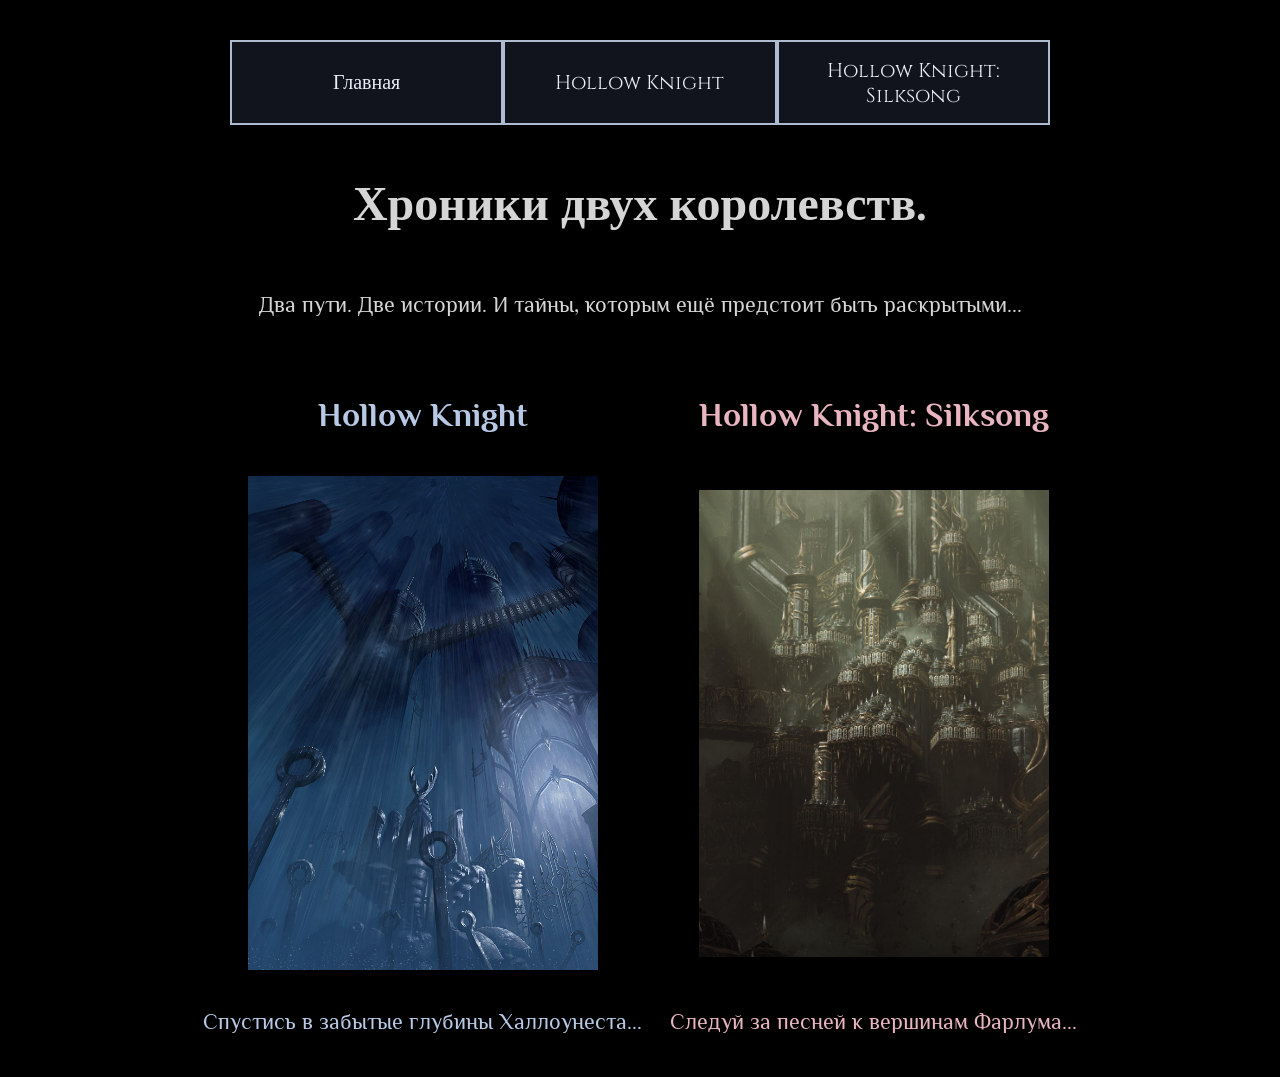
<file: index.html>
<!DOCTYPE html>
<html lang="ru">
<head>
    <link rel="stylesheet" href="nav.css">
    <link rel="stylesheet" href="home.css">
    <meta charset="UTF-8">
    <meta name="viewport" content="width=device-width, initial-scale=1.0">
    <title>Home</title>
</head>
<body>
        <nav>
        <a href="index.html">Главная</a>
        <a href="hk.html">Hollow Knight</a>
        <a href="silksong.html">Hollow Knight: Silksong</a>
    </nav>
    <section>
        <h1>Хроники двух королевств.</h1>
        <p>Два пути. Две истории. И тайны, которым ещё предстоит быть раскрытыми...</p>
    </section>
    <section>
        <div class="kingdoms">
            <a class="kingdom hallownest" href="hk.html">
                <h2>Hollow Knight</h2>
                <img class="kingdom-art" src="Images/CityOfTears.png" alt="Город слез">
                <p>Спустись в забытые глубины Халлоунеста...</p>
            </a>
            <a class="kingdom pharloom" href="silksong.html">
                <h2>Hollow Knight: Silksong</h2>
                <img class="kingdom-art" src="Images/Citadel.jpg" alt="Цитадель">
                <p>Следуй за песней к вершинам Фарлума...</p>
            </a>
        </div>
    </section>
</body>
</html>
</file>
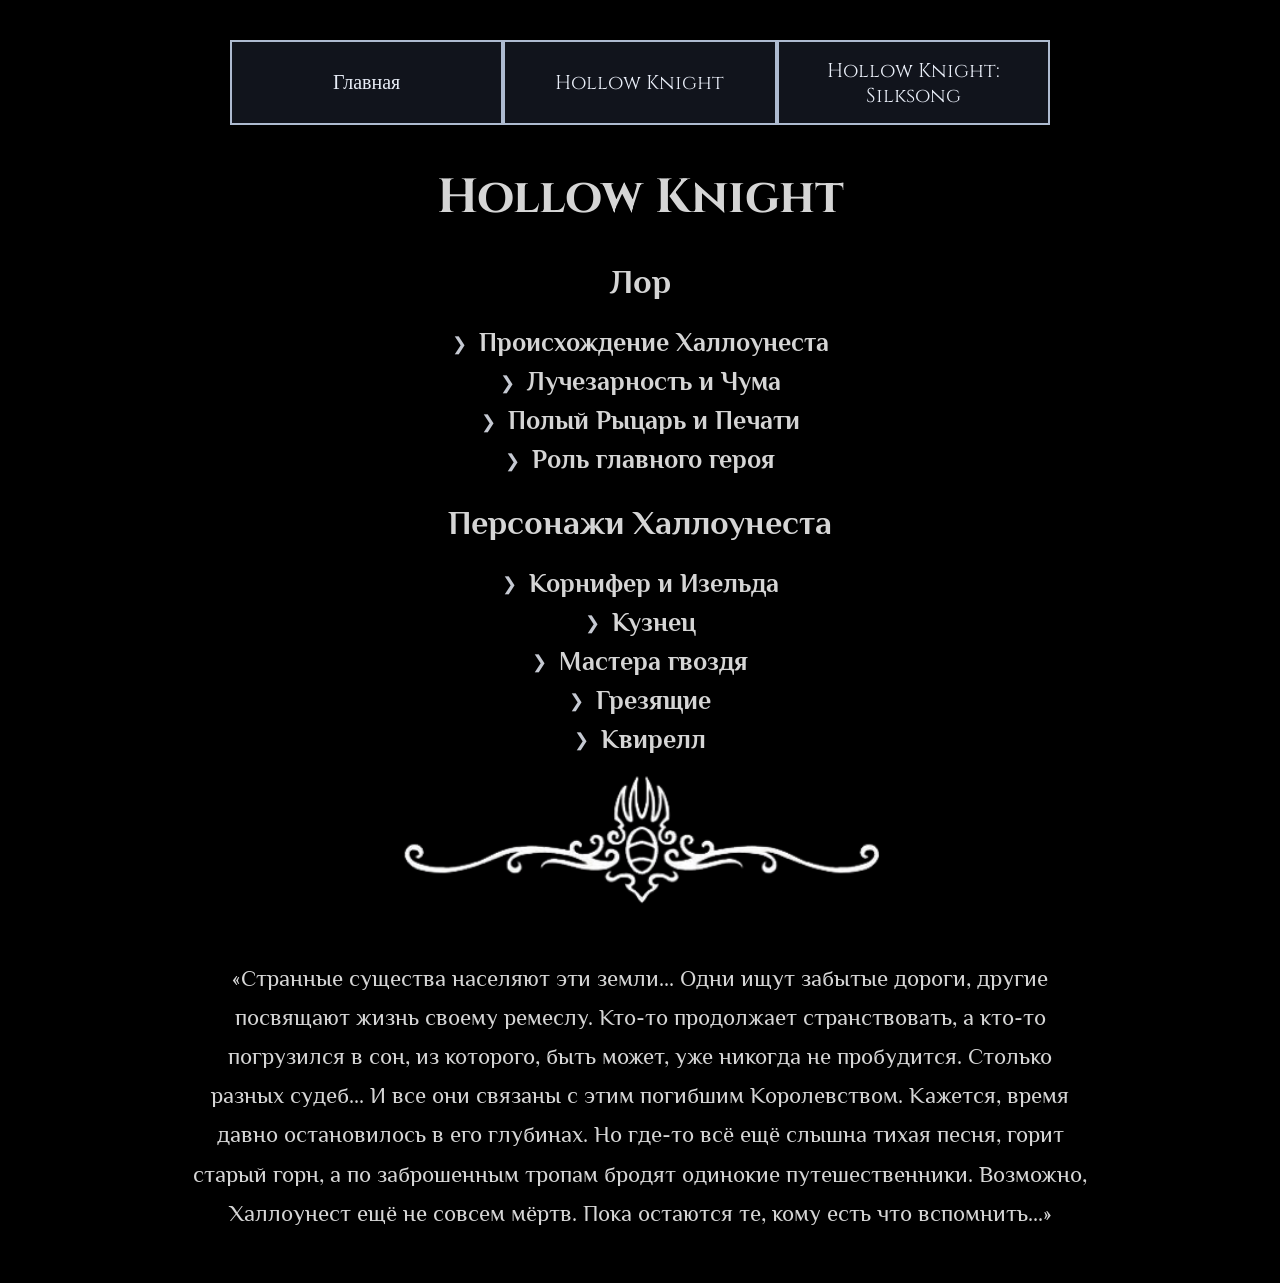
<file: hk.html>
<!DOCTYPE html>
<html lang="ru">
<head>
    <link rel="stylesheet" href="nav.css">
    <link rel="stylesheet" href="hk.css">
    <meta charset="UTF-8">
    <meta name="viewport" content="width=device-width, initial-scale=1.0">
    <title>Hollow Knight</title>
</head>
<body>
    <nav>
        <a href="index.html">Главная</a>
        <a href="hk.html">Hollow Knight</a>
        <a href="silksong.html">Hollow Knight: Silksong</a>
    </nav>
    

    <h1>Hollow Knight</h1>
    <h2>Лор</h2>


    <details>
    <summary><h3>Происхождение Халлоунеста</h3></summary>
    <img class="lore-ornamentHK" src="Images/Dialogue_Top.png"><!--КЛАСС ДЛЯ УДОБСТВА, SRC - ОТКУДА БРАТЬ КАРТИНКУ, ALT ЧТО ВЫВОДИТ ЕСЛИ КАРТИНКИ НЕТУ-->
    
        <div class="lore">
            <p>Давным-давно, когда здесь ещё не было ни городов, ни дорог, по этим землям странствовало древнее существо. Вирм... Говорят, он был столь огромен, что мог прорывать целые горы, а его взору открывались события, которым ещё только предстояло случиться. Однажды он достиг земель, ныне известных как Предел Королевства, и оставил там свою прежнюю оболочку. Из неё появился Бледный Король — существо куда меньшее, но сохранившее могущество древнего Вирма. Его старое тело до сих пор покоится среди скал, а белый пепел медленно осыпается на безмолвные земли. Странно... Даже спустя столько времени эти останки продолжают напоминать о том, чего уже давно нет.</p>
            <p>С приходом Бледного Короля многое изменилось. Под его светом многие насекомые обрели ясность мысли, научились строить, создавать и жить по собственным законам. Так возник Халлоунест — великое подземное Королевство, которым Бледный Король правил вместе с Белой Леди. Некогда разрозненные земли постепенно объединились под единой властью. Возводились дворцы, прокладывались дороги, а в самых глубоких пещерах зарождалась новая жизнь. Казалось, ничто не способно остановить столь великое начинание. Быть может, и сам Король тогда верил, что создал нечто неподвластное времени...</p>
            <p>Сердцем Халлоунеста стал Город Слёз, величественная столица, над которой простиралось Голубое озеро. Говорят, прежде здесь кипела жизнь, а под сводами высоких башен звучали голоса тысяч обитателей. Бледный Король обещал своим подданным, что его владения будут существовать вечно. Но теперь по опустевшим улицам непрерывно стекает дождь, и лишь старые стены хранят память о былом величии. Трудно представить, каким прекрасным было это место прежде... Интересно, верил ли сам Король в вечность того, что создал?...</p>
        </div>
    <img class="lore-ornamentHK" src="Images/Dialogue_Bottom.png">
    </details>


    <details>
    <summary><h3>Лучезарность и Чума</h3></summary>
    <img class="lore-ornamentHK" src="Images/Dialogue_Top.png">
        <div class="lore">
            <p>Прежде чем над этими землями взошёл свет Бледного Короля, здесь почитали другое божество. Лучезарность... Древнее существо, обитавшее в мире снов, которому поклонялось племя мотыльков. Говорят, именно она когда-то даровала им жизнь. Но с появлением нового правителя многое изменилось. Даже мотыльки отвернулись от своей создательницы, избрав свет Бледного Короля. Постепенно её имя исчезло из молитв, а память о ней угасла. Странная участь для столь могущественного существа... Быть забытым теми, кого когда-то считал своими детьми.</p>
            <p>Однако забытое не всегда исчезает бесследно. Где-то в самых глубоких уголках памяти ещё сохранялся образ древнего света. И однажды этот свет вновь начал проникать в сны жителей Королевства. Сначала приходили странные видения, неясный зов... А затем появилась Чума. Никто не знал, откуда она взялась и почему даже самые крепкие духом насекомые не могли ей противостоять. Казалось, сама мысль о давно забытой богине медленно пробуждала нечто, чему следовало оставаться в вечном забвении.</p>
            <p>Глаза заражённых наполнялись оранжевым сиянием, их тела изменялись, а разум постепенно уступал место чужой воле. Один за другим жители теряли себя, и некогда шумные города погружались в безмолвие. Бледный Король пытался остановить бедствие, но привычные средства оказались бессильны. Как сражаться с врагом, которого нельзя увидеть наяву? Как уберечь Королевство от того, что скрывается внутри собственных снов? И всё же Король продолжал искать ответ... Даже когда надежда становилась всё слабее.</p>
        </div>
    <img class="lore-ornamentHK" src="Images/Dialogue_Bottom.png">
    </details>


    <details>
    <summary><h3>Полый Рыцарь и Печати</h3></summary>
    <img class="lore-ornamentHK" src="Images/Dialogue_Top.png">
        <div class="lore">
            <p>Глубоко под Королевством лежит место, куда не проникает свет. Бездна... Там, среди бесчисленных теней, скрывается древняя сила, которую называют Пустотой. Когда Чума начала поглощать Халлоунест, Бледный Король обратился именно к ней. Вместе с Белой Леди он породил множество Сосудов, надеясь найти среди них того, кто сможет заключить Лучезарность внутри себя. Существо без мыслей, без желаний, без чувств... Совершенно пустое. Тысячи остались в глубинах Бездны, так и не оправдав надежд своего создателя. Лишь одного Король счёл достойным. Его назвали Полым Рыцарем. Странно... Сколько жизней было оставлено во тьме ради спасения тех, кто жил наверху?</p>
            <p>Избранный Сосуд рос под присмотром Бледного Короля, готовясь исполнить предназначение, о котором едва ли мог иметь собственное представление. Когда настало время, Лучезарность заключили внутри него, а самого Полого Рыцаря заточили в Храме Чёрного Яйца. Трое Грезящих — Мономона, Луриэн и Херра — погрузились в вечный сон, запечатав вход в храм. Каждый оставил позади собственную жизнь ради будущего Королевства. Казалось, бедствие наконец отступило. Но какую цену пришлось заплатить за это недолгое спокойствие? И можно ли назвать спасением то, что построено на стольких жертвах?..</p>
            <p>Время шло, и Халлоунест вновь начал погружаться во тьму. Даже тщательно созданный Сосуд оказался несовершенным. Быть может, в Полом Рыцаре сохранилось нечто, чего не предусмотрел его создатель... Едва заметное чувство, слабая привязанность, маленькая трещина в оболочке, которой надлежало быть пустой. Через неё Лучезарность вновь получила возможность распространять своё влияние. Чума вернулась, а некогда великое Королевство постепенно опустело. Теперь где-то за древними печатями по-прежнему покоится Полый Рыцарь, одинокий страж чужого сна. Интересно... Способен ли тот, кого создали лишь для одной цели, понять тяжесть возложенной на него судьбы?..</p>
        </div>
    <img class="lore-ornamentHK" src="Images/Dialogue_Bottom.png">
    </details>


    <details>
    <summary><h3>Роль главного героя</h3></summary>
    <img class="lore-ornamentHK" src="Images/Dialogue_Top.png">
        <div class="lore">
            <p>Среди бесчисленных Сосудов, оставленных в глубинах Бездны, был один, чья история ещё не закончилась. Маленький Рыцарь... Без имени, без голоса, без прошлого, о котором он мог бы рассказать. Каким-то образом ему удалось покинуть тёмные глубины и оказаться далеко за пределами Королевства. Много времени прошло с тех пор. Города опустели, дороги были забыты, а прежние жители исчезли. И всё же однажды Рыцарь вернулся в Халлоунест. Что привело его обратно? Быть может, зов из глубин погибшего Королевства... Или нечто, что даже Пустота не смогла заставить его забыть.</p>
            <p>Его путь пролегает через заброшенные поселения, древние храмы и места, куда давно не ступала нога путешественника. Среди руин ещё встречаются те, кто сохранил рассудок, и те, чьи мысли уже поглотила Чума. Иногда дорогу Рыцарю преграждает Хорнет* — загадочная воительница, словно знающая о его происхождении больше, чем он сам. Постепенно перед маленьким странником открываются давно забытые тайны. С каждым новым открытием становится всё труднее отделить историю этого Королевства от его собственной судьбы. Удивительно... Столько тайн может скрываться за столь маленькой и безмолвной маской.</p>
            <p>Но всякий путь однажды приводит к своему завершению. Где-то в сердце Халлоунеста стоит древний Храм Чёрного Яйца, за печатями которого покоится тот, кто когда-то должен был спасти Королевство. Возможно, именно там странствующий Рыцарь найдёт ответы, ради которых проделал столь долгий путь. А возможно, некоторые истины лучше было бы оставить нетронутыми. Ведь даже самые маленькие существа способны изменить судьбу целого мира... И кто знает, что останется от Халлоунеста, когда последний отголосок давно забытой песни наконец умолкнет?..</p>
            <p>*Хорнет — загадочная воительница, связанная с историей Халлоунеста и Бледного Короля. Она также является главной героиней Hollow Knight: Silksong. Подробнее о ней — на второй странице сайта.</p>
            <a href="silksong.html">Подробнее о Хорнет-></a>
        </div>
    <img class="lore-ornamentHK" src="Images/Dialogue_Bottom.png">
    </details>



    <h2>Персонажи Халлоунеста</h2>
    
    <details>
    <summary><h3>Корнифер и Изельда</h3></summary>
    <img class="lore-ornamentHK" src="Images/Dialogue_Top.png">
    <div class="character-block">
        <img src ="Images/CorniferIselda.jpg" alt="Корнифер и Изельда">
        <div>
            <p>«Тихое напевание среди пустых коридоров... Странно слышать подобное в этих забытых землях.Это Корнифер, картограф. Он странствует по руинам Королевства, зарисовывая старые проходы и давно покинутые места. Кажется, даже самые мрачные глубины не способны поколебать его любопытство. Столько дорог, столько неизведанных уголков... Интересно, удастся ли ему когда-нибудь нанести их все на карту?</p>
            <p>А наверху, в Грязьмуте, осталась его супруга. Изельда держит небольшую лавку с картами и принадлежностями для путешественников. Тихое место... Хотя, похоже, когда-то и её влекли дальние странствия. Быть может, прежняя жизнь до сих пор занимает её мысли. Один ищет новые пути среди руин, другая остаётся ждать его возвращения. Удивительно, как по-разному складываются судьбы даже в таком маленьком мире...»</p>
        </div>
    </div>
    <img class="lore-ornamentHK" src="Images/Dialogue_Bottom.png">
    </details>
    

    <details>
    <summary><h3>Кузнец</h3></summary>
    <img class="lore-ornamentHK" src="Images/Dialogue_Top.png">
    <div class="character-block">
        <div>
            <p>«Где-то в глубинах Города Слёз всё ещё слышен стук молота. Среди заброшенных улиц и разрушенных домов продолжает гореть старый горн.Там трудится Кузнец гвоздей. Кажется, он совсем не замечает, как изменился мир вокруг него. Королевство давно лежит в руинах, а его работа всё ещё продолжается. Странно... Что заставляет его оставаться здесь?</p>
            <p>За немного гео и редкую Бледную руду он готов улучшить даже самый изношенный гвоздь. Говорят, мастер посвятил этому ремеслу всю свою жизнь. Каждый новый клинок должен быть лучше прежнего... Каждый удар молота приближает его к совершенству. Но ведь ничто не может длиться вечно. Даже самый искусный мастер однажды завершит своё величайшее творение. Интересно, о чём он будет мечтать тогда?..»</p>
        </div>
        <img src="Images/Nailsmith.png" alt="Кузнец">
    </div>
    <img class="lore-ornamentHK" src="Images/Dialogue_Bottom.png">
    </details>
    

    <details>
    <summary><h3>Мастера гвоздя</h3></summary>
    <img class="lore-ornamentHK" src="Images/Dialogue_Top.png">
    <div class="character-block">
        <img src="Images/OroSheoMato.jpg" alt="Братья Воины">
        <div>
            <p>«Давным-давно в Халлоунесте жили три брата, посвятившие себя искусству владения гвоздём. Оро, Мато и Шео... Кажется, когда-то их имена были известны многим. Все трое обучались у одного мастера — Слая. Говорят, в прежние времена ему не было равных в обращении с гвоздём. Странно... Теперь он держит маленькую лавку в Грязьмуте, торгуя всякими безделушками. Неужели от былого величия ничего не осталось?</p>
            <p>Его ученики давно разошлись своими путями. Один поселился среди холодных ветров, другой — на далёком краю Королевства, а третий предпочёл гвоздю кисть и краски. Каждый сохранил частицу искусства своего учителя. Но, похоже, прежнее единство осталось лишь воспоминанием. Интересно, что заставило их расстаться? Быть может, даже величайшее мастерство не способно уберечь от того, что таится в собственном сердце...»</p>
        </div>
    </div>
    <img class="lore-ornamentHK" src="Images/Dialogue_Bottom.png">
    </details>


    <details>
    <summary><h3>Грезящие</h3></summary>
    <img class="lore-ornamentHK" src="Images/Dialogue_Top.png">
    <div class="character-block">
        <div>
            <p>«Трое спящих... Глубоко в руинах Королевства покоятся те, кто однажды согласился пожертвовать своим пробуждением ради спасения Халлоунеста. Мономона Наставница, Луриэн Наблюдатель и Херра Зверь. Когда-то каждый из них занимал своё место в этом мире. Одна хранила знания среди туманных вод, другой наблюдал за Королевством с высокой башни, а третья правила в тёмных глубинах, куда редко осмеливались спускаться чужаки. Столь разные судьбы... И всё же однажды их пути сошлись.</p>
            <p>По воле Бледного Короля они погрузились в вечный сон, наложив три печати на Храм Чёрного Яйца. Пока Грезящие спят, никто не сможет нарушить заточение того, кто скрывается внутри. Говорят, каждый из них согласился на эту участь по собственной причине. Но что заставляет живое существо добровольно отказаться от пробуждения? Долг перед Королевством? Надежда на его спасение? Или нечто более дорогое?.. Теперь их тела неподвижны, а сны продолжаются. Интересно, ведомо ли спящим, что стало с миром, который они поклялись защитить?..»</p>
        </div>
        <img src="Images/Sleepings2.jpg" alt="Грезящие">
    </div>
    <img class="lore-ornamentHK" src="Images/Dialogue_Bottom.png">
    </details>


    <details>
    <summary><h3>Квирелл</h3></summary>
    <img class="lore-ornamentHK" src="Images/Dialogue_Top.png">
    <div class="character-block">
        <img src="Images/Kvirel.jpg" alt="Квирелл">
        <div>
            <p>«Иногда в этих руинах встречаются не только обезумевшие твари, но и странники, в которых ещё сохранилось что-то ясное. Квиррел... Тихий путешественник с чужой маской на лице и удивительно спокойным взглядом. Кажется, он пришёл в Халлоунест не случайно. В его словах слышится любопытство, но за ним скрывается и нечто другое — будто память ведёт его по дороге, которую он сам до конца не понимает. Он появляется в самых разных уголках Королевства, наблюдает, размышляет, задаёт простые вопросы... И всё же создаётся ощущение, что ответы ему нужны не только о Халлоунесте, но и о самом себе.</p>
            <p>Говорят, когда-то Квиррел был связан с великой Наставницей, и эхо этой связи до сих пор тянет его всё глубже, к старым тайнам и давно забытому прошлому. Он не похож на героя, ищущего славы, и не напоминает охотника за сокровищами. Скорее уж человека, который слишком долго шёл вслед за смутным зовом и однажды всё-таки достиг его источника. Странная судьба... В таком мёртвом месте особенно ясно замечаешь тех, кто ещё способен смотреть на мир с тихим удивлением. И потому рядом с Квиррелом руины Халлоунеста кажутся чуть менее пустыми.»</p>
        </div>
    </div>
    <img class="lore-ornamentHK" src="Images/Dialogue_Bottom.png">
    </details>
    <img class="lore-ornamentHK" src="Images/ornhk.png" alt="Орнамент">




    <p class="epilogue">«Странные существа населяют эти земли... Одни ищут забытые дороги, другие посвящают жизнь своему ремеслу. Кто-то продолжает странствовать, а кто-то погрузился в сон, из которого, быть может, уже никогда не пробудится.

Столько разных судеб... И все они связаны с этим погибшим Королевством. Кажется, время давно остановилось в его глубинах. Но где-то всё ещё слышна тихая песня, горит старый горн, а по заброшенным тропам бродят одинокие путешественники.

Возможно, Халлоунест ещё не совсем мёртв.

Пока остаются те, кому есть что вспомнить...»</p>
</body>
</html>
</file>
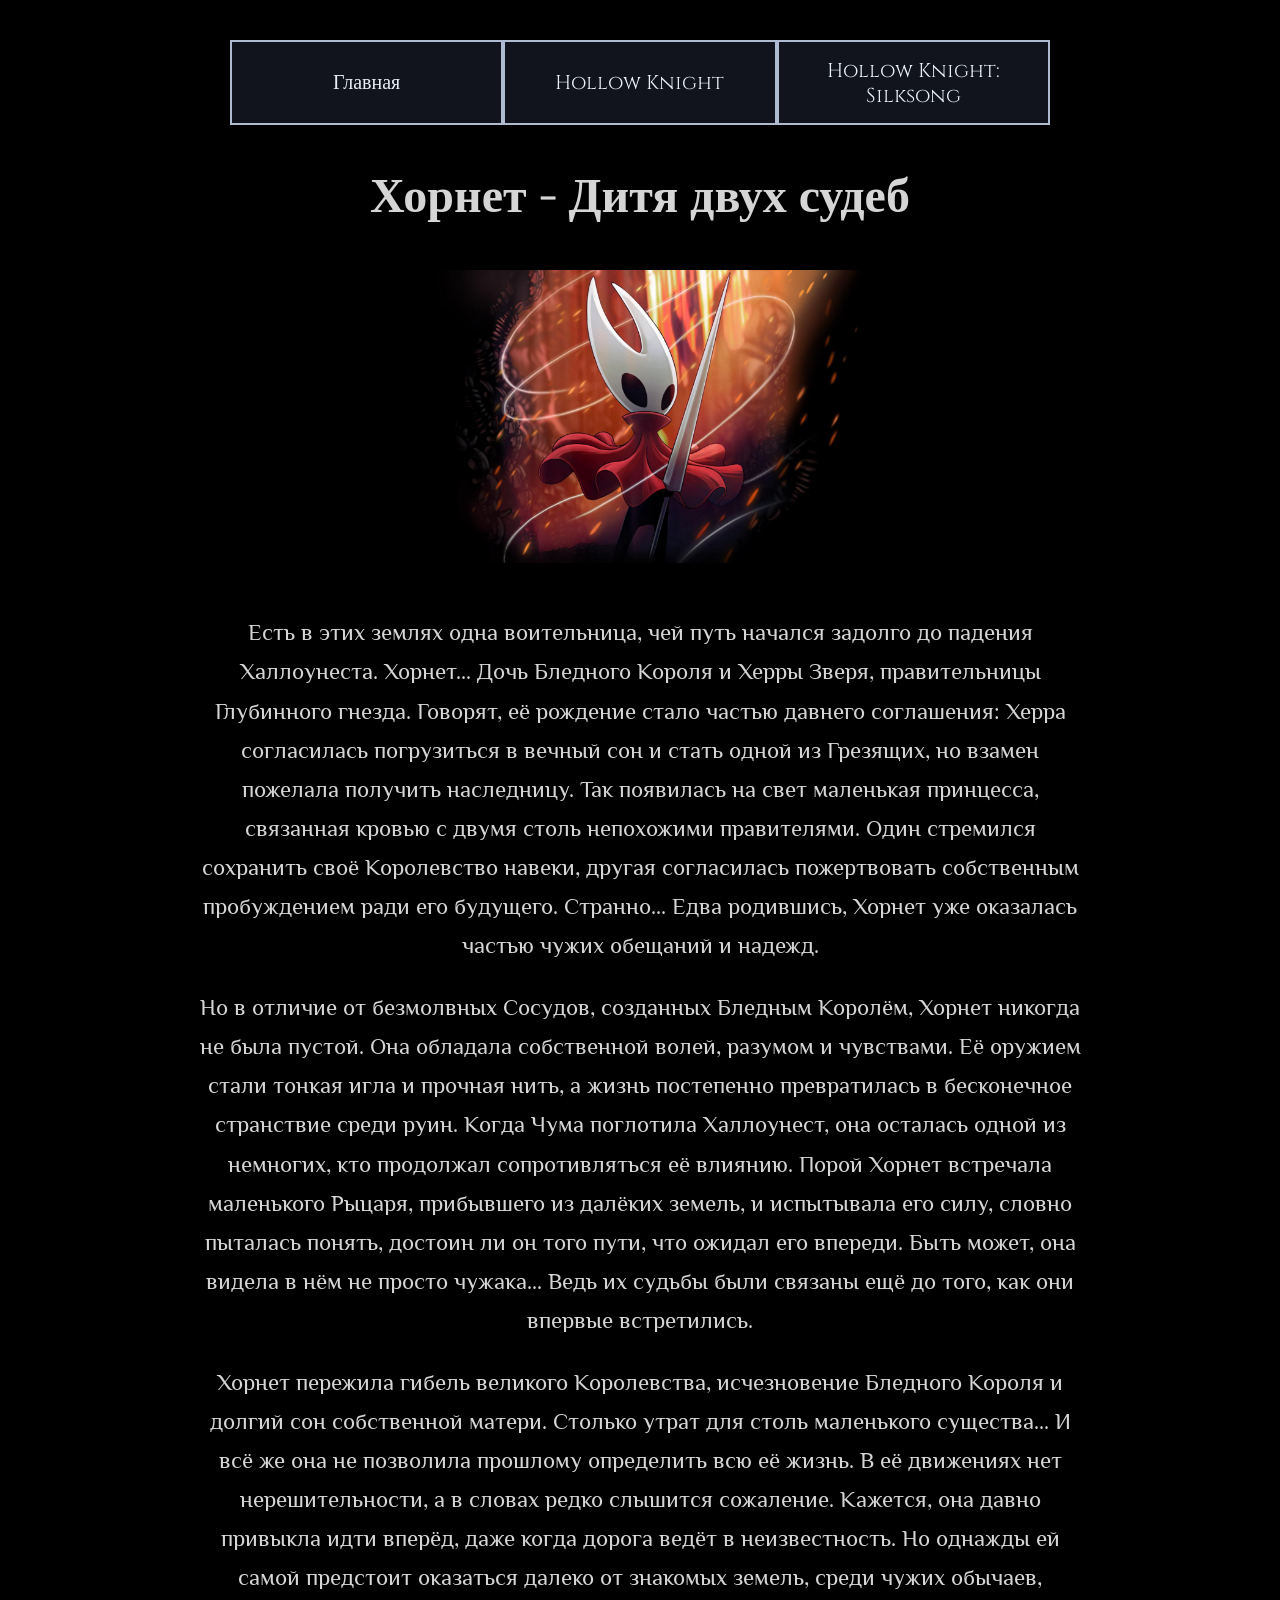
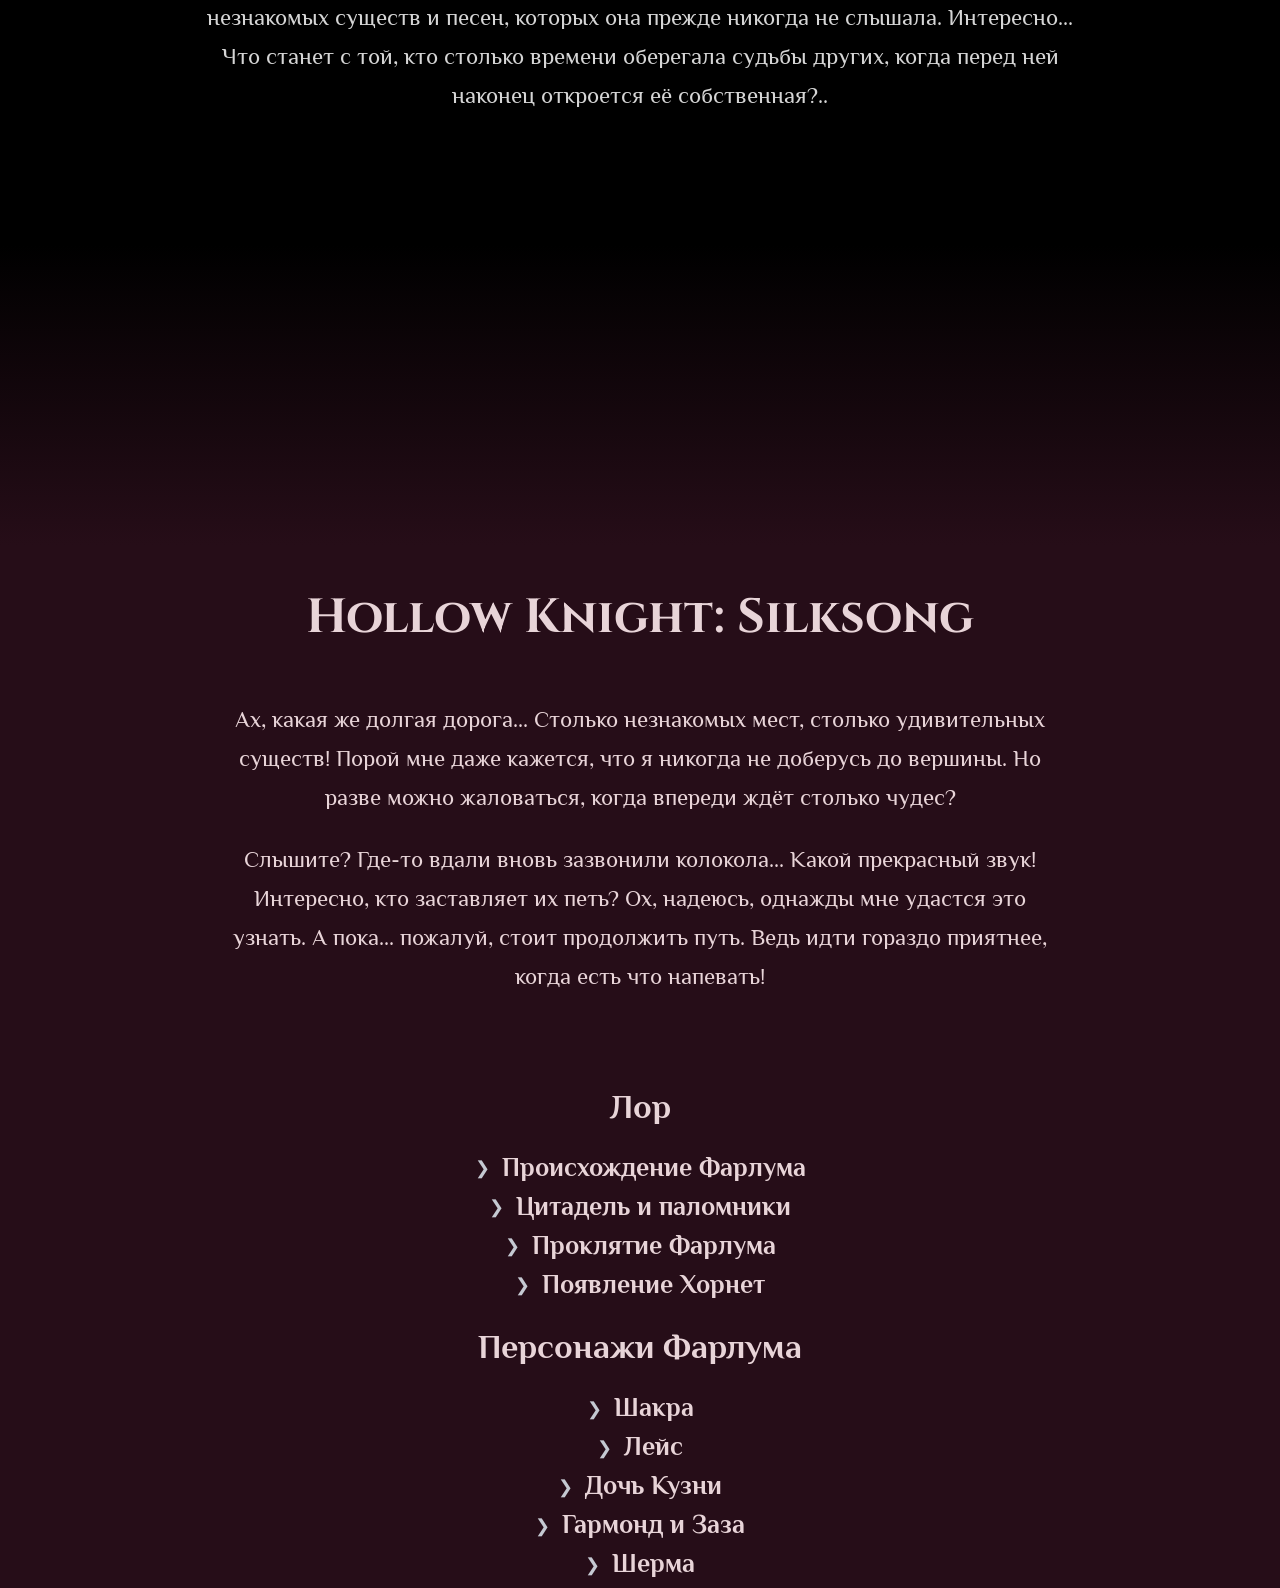
<file: silksong.html>
<!DOCTYPE html>
<html lang="ru">
<head>
    <link rel="stylesheet" href="nav.css">
    <link rel="stylesheet" href="silksong.css">
    <meta charset="UTF-8">
    <meta name="viewport" content="width=device-width, initial-scale=1.0">
    <title>Silksong</title>
</head>
<body>
    <section class="silksong-header">
    <nav>
        <a href="index.html">Главная</a>
        <a href="hk.html">Hollow Knight</a>
        <a href="silksong.html">Hollow Knight: Silksong</a>
    </nav>
    </section>

    <section class="hornet-prologue">
        <h1>Хорнет - Дитя двух судеб</h1>
        <img class="hornet-image" src="Images/Hornet.jpg" alt="Хорнет">
        <div class="prologue"> <!--к одному div можно применять несколько классов, в таком случае применится свойства сразу двух классов, но в данном случае такой прием не нужен, поэтому я удалил один класс-->
            <p>Есть в этих землях одна воительница, чей путь начался задолго до падения Халлоунеста. Хорнет... Дочь Бледного Короля и Херры Зверя, правительницы Глубинного гнезда. Говорят, её рождение стало частью давнего соглашения: Херра согласилась погрузиться в вечный сон и стать одной из Грезящих, но взамен пожелала получить наследницу. Так появилась на свет маленькая принцесса, связанная кровью с двумя столь непохожими правителями. Один стремился сохранить своё Королевство навеки, другая согласилась пожертвовать собственным пробуждением ради его будущего. Странно... Едва родившись, Хорнет уже оказалась частью чужих обещаний и надежд.</p>
            <p>Но в отличие от безмолвных Сосудов, созданных Бледным Королём, Хорнет никогда не была пустой. Она обладала собственной волей, разумом и чувствами. Её оружием стали тонкая игла и прочная нить, а жизнь постепенно превратилась в бесконечное странствие среди руин. Когда Чума поглотила Халлоунест, она осталась одной из немногих, кто продолжал сопротивляться её влиянию. Порой Хорнет встречала маленького Рыцаря, прибывшего из далёких земель, и испытывала его силу, словно пыталась понять, достоин ли он того пути, что ожидал его впереди. Быть может, она видела в нём не просто чужака... Ведь их судьбы были связаны ещё до того, как они впервые встретились.</p>
            <p>Хорнет пережила гибель великого Королевства, исчезновение Бледного Короля и долгий сон собственной матери. Столько утрат для столь маленького существа... И всё же она не позволила прошлому определить всю её жизнь. В её движениях нет нерешительности, а в словах редко слышится сожаление. Кажется, она давно привыкла идти вперёд, даже когда дорога ведёт в неизвестность. Но однажды ей самой предстоит оказаться далеко от знакомых земель, среди чужих обычаев, незнакомых существ и песен, которых она прежде никогда не слышала. Интересно... Что станет с той, кто столько времени оберегала судьбы других, когда перед ней наконец откроется её собственная?..</p>
        </div>
    </section>
    <div class="journey-transition"></div>



    <section>
    <h1>Hollow Knight: Silksong</h1>
    <div class="sherma-intro">
        <p>Ах, какая же долгая дорога... Столько незнакомых мест, столько удивительных существ! Порой мне даже кажется, что я никогда не доберусь до вершины. Но разве можно жаловаться, когда впереди ждёт столько чудес?</p>
        <p>Слышите? Где-то вдали вновь зазвонили колокола... Какой прекрасный звук! Интересно, кто заставляет их петь? Ох, надеюсь, однажды мне удастся это узнать. А пока... пожалуй, стоит продолжить путь. Ведь идти гораздо приятнее, когда есть что напевать!</p>
    </div>




    <h2>Лор</h2>

    <details>
        <summary><h3>Происхождение Фарлума</h3></summary>
        <img class="lore-ornamentHK" src="Images/Hr.png" alt="Орнамент">
        <div class="lore">
            <p>Ах, Фарлум... Какое же прекрасное у нас королевство! Вы, должно быть, думаете, что оно всегда было таким? Ох, вовсе нет! Говорят, давным-давно эти земли принадлежали самым разным народам. Среди жарких песков Карака возвышались владения могучего Ордена, в зелёных землях Вердании жили собственные обитатели, а по дальним равнинам и охотничьим угодьям странствовали грозные Скарры. У каждого народа были свои обычаи, свои правители и, наверное, свои песни! Подумать только... Когда-то там, где теперь пролегают дороги паломников, могли стоять целые города, о которых мы почти ничего не знаем. Интересно, какими были их жители? Быть может, они тоже мечтали однажды увидеть нечто великое на вершине этих земель...</p>
            <p>Но однажды всё изменилось. В Фарлуме появилась удивительная сила — Шёлк, а с ним возвысились и загадочные Ткачи. Ох, какие же чудеса они умели создавать! Говорят, тончайшие нити подчинялись их воле, а мастерство позволяло творить вещи, которых простому жуку и вообразить невозможно. Со временем прежние королевства утратили своё величие, и над разрозненными землями поднялась великая Цитадель. Её высокие залы наполнились голосами, а песни и молитвы стали звучать далеко за пределами её стен. Правда, я никогда не встречал самих древних Ткачей. Странно... От столь могущественного народа осталось немало следов, но так мало тех, кто мог бы рассказать о нём. Хм... Наверное, даже величайшие мастера однажды заканчивают свою работу и отправляются куда-нибудь дальше.</p>
            <p>Так постепенно возник тот Фарлум, который мы знаем сегодня. Королевство шёлка, колоколов и священных песен! Над старыми землями протянулись новые дороги, появились поселения, а множество существ обратило свои взоры к сияющей Цитадели. Говорят, прежде её хоры никогда не умолкали и всё королевство словно дышало в такт единой мелодии. Как бы мне хотелось хоть раз услышать такое чудо! Правда, сейчас некоторые из тех дорог опустели, а прекрасные залы древних построек давно погрузились в тишину. Но ведь всё, что однажды было создано с такой любовью, не может исчезнуть бесследно... Верно? Быть может, однажды над Фарлумом снова раздастся та самая песня, которую помнили наши далёкие предки...</p>
        </div>
        <img class="lore-ornamentHK" src="Images/Hr_3.png" alt="Орнамент">
    </details>


    <details>
        <summary><h3>Цитадель и паломники</h3></summary>
        <img class="lore-ornamentHK" src="Images/Hr.png" alt="Орнамент">
        <div class="lore">
            <p>Высоко-высоко, над всеми дорогами Фарлума, возвышается великая Цитадель. Ах, сколько прекрасных историй я о ней слышал! Говорят, за её величественными вратами находятся сияющие залы, украшенные золотом и тончайшим шёлком, а голоса бесчисленных певчих сливаются в одну чудесную мелодию. Именно туда стремятся паломники со всего королевства. Мы верим, что каждый, кто пройдёт свой путь с чистым сердцем, однажды будет вознаграждён за все испытания. Ох, как же мне хочется оказаться среди тех счастливцев! Представляете, после долгих странствий наконец услышать песню, ради которой столько времени шёл вперёд... Я бы, наверное, даже забыл слова собственной молитвы от волнения!</p>
            <p>Впрочем, паломничество — дело совсем не простое. Наши дороги пролегают через мрачные пещеры, холодные перевалы и бескрайние поля, где не всякому удаётся найти безопасный ночлег. Паломникам не полагается полагаться на оружие: вера, молитва и песня должны помогать нам преодолевать трудности. А ещё на пути стоят древние святилища с колоколами, чей звон сопровождает наше восхождение к великой Цитадели. Ах, какие замечательные звуки! Я всегда беру с собой свою счастливую погремушку. Конечно, от диких зверей она едва ли защитит... Зато как приятно бывает услышать знакомый звон после долгой дороги! Порой я встречаю других паломников. Некоторые едва держатся на ногах, другие уже почти не разговаривают. Бедняги... Наверное, испытания оказались для них слишком тяжёлыми. Но я стараюсь подбодрить их песней. Ведь вместе идти всегда легче, правда?</p>
            <p>Говорят, прежде множество паломников достигало Цитадели, где их встречали священные хоры и великие служители. Каждый надеялся обрести там покой, исцеление или ответ на молитву, которую нёс в сердце всю дорогу. Но теперь от тех, кто поднимается к вершине, редко приходят вести. Некоторые даже утверждают, что никто не возвращается оттуда вовсе... Ох, какие печальные мысли! Быть может, им просто настолько хорошо в сияющих залах, что они предпочитают остаться там навсегда? Я бы хотел в это верить. И всё же иногда, когда колокола затихают, мне становится немного не по себе. Столько существ отправилось на эту священную дорогу... Интересно, все ли они нашли то, ради чего начали свой путь?..</p>
        </div>
        <img class="lore-ornamentHK" src="Images/Hr_3.png" alt="Орнамент">
    </details>


    <details>
        <summary><h3>Проклятие Фарлума</h3></summary>
        <img class="lore-ornamentHK" src="Images/Hr.png" alt="Орнамент">
        <div class="lore">
            <p>Есть, однако, нечто, о чём жители Фарлума предпочитают говорить вполголоса. Наваждение... Ох, даже произносить это слово неприятно! Говорят, когда-то наше королевство было совсем иным. Дороги полнились путешественниками, колокола созывали верующих, а над поселениями раздавались песни. Но затем с обитателями стали происходить странные вещи. Одни слышали зов, которому не могли противиться, другие теряли рассудок и начинали нападать даже на тех, кого прежде называли друзьями. Некоторые словно переставали владеть собственными телами, будто невидимые нити направляли каждое их движение. Какая ужасная участь... Я всегда думал, что песня должна приносить утешение. Но что, если однажды знакомая мелодия заставит тебя забыть собственный голос?..</p>
            <p>Постепенно Наваждение распространилось по всему Фарлуму. Прежде безопасные дороги стали опасными, многие поселения опустели, а даже самые мирные существа начали внушать страх. Говорят, особенно сильно бедствие затронуло великую Цитадель. Её прекрасные хоры умолкли, и оттуда перестали приходить вести. Странно... Ведь именно там, на самой вершине, должно было находиться спасение для всех страждущих! Некоторые путники утверждают, что проклятие связано с самим Шёлком, которым пронизано наше королевство. Будто древние нити до сих пор хранят чью-то волю и способны подчинять себе живых существ. Ох, не знаю, стоит ли верить таким рассказам... Шёлк ведь столько времени служил Фарлуму! Разве может нечто столь прекрасное стать причиной таких страданий?</p>
            <p>И всё же даже теперь паломники продолжают своё восхождение. Кто-то надеется избавиться от болезни, кто-то ищет пропавших близких, а кто-то просто верит, что на вершине его ждёт ответ. Я тоже продолжаю путь. Конечно, иногда мне бывает страшно... Особенно когда из тёмных проходов доносится странное пение, а знакомые лица вдруг перестают узнавать меня. Но ведь нельзя отворачиваться от тех, кому нужна помощь! Быть может, если мы будем держаться вместе, наши голоса окажутся сильнее этого ужасного Наваждения. Только вот одна мысль никак не даёт мне покоя... Если само королевство зовёт нас к Цитадели, почему дорога к ней полна тех, кто, кажется, уже не способен услышать ничего, кроме этого зова?..</p>
        </div>
        <img class="lore-ornamentHK" src="Images/Hr_3.png" alt="Орнамент">
    </details>


    <details>
        <summary><h3>Появление Хорнет</h3></summary>
        <img class="lore-ornamentHK" src="Images/Hr.png" alt="Орнамент">
        <div class="lore">
            <p>Ох, чуть не забыл рассказать об одной необыкновенной путешественнице! Совсем недавно в Фарлуме появилась воительница из далёкого королевства. Хорнет... Высокая, ловкая, в красном плаще, с длинной иглой и тонкой нитью. Признаться, прежде мне не доводилось встречать никого подобного! Но самое странное — она вовсе не собиралась приходить сюда по собственной воле. Говорят, загадочные служители Цитадели отправились далеко за пределы наших земель и привезли её в особой клетке, покрытой древними знаками. Зачем кому-то понадобилось пленять столь удивительное существо? Неужели нельзя было просто пригласить её в гости? Впрочем, сомневаюсь, что она приняла бы подобное приглашение... Кажется, эта воительница не из тех, кто охотно оставляет родные земли.</p>
            <p>К счастью, Хорнет сумела освободиться ещё до того, как её доставили к месту назначения. Её путь начался глубоко внизу, среди заросших мхом пещер, откуда предстояло подниматься через всё Королевство. Вскоре стало ясно, что незнакомка стремится к той же великой Цитадели, что и мы, паломники. Правда, причины у неё совсем другие. Она хочет узнать, кто приказал похитить её и почему ради этого пришлось пересечь столь далёкие земли. Говорят, искусство Хорнет каким-то образом связано с древними Ткачами, чьи тайны до сих пор скрыты в глубинах Фарлума. Удивительно... Неужели наша новая гостья имеет отношение к народу, исчезнувшему столько лет назад? Быть может, именно поэтому её здесь и ждали. Ох, сколько же загадок окружает эту красную воительницу!</p>
            <p>Мне доводилось встречать Хорнет на дорогах Фарлума. Она кажется суровой и редко задерживается ради пустых разговоров, но, знаете, я вовсе не думаю, что у неё недоброе сердце. Напротив, порой она замечает чужую беду там, где другие предпочитают пройти мимо. И всё же мы смотрим на наше королевство совсем по-разному. Я слышу в далёком звоне колоколов обещание прекрасного будущего, а она словно пытается разобрать в нём какое-то предупреждение. Странно... Может быть, чужестранцу легче увидеть то, к чему мы сами давно привыкли? Хм... Не хотелось бы думать, что всё, во что я верил, оказалось совсем не таким, каким представлялось. Но если Хорнет действительно сумеет добраться до вершины и узнать правду о Фарлуме, я надеюсь, её путешествие принесёт нам не только ответы, но и немного надежды. Ведь даже самый долгий и печальный путь должен однажды привести к чему-нибудь хорошему... Правда?..</p>
        </div>
        <img class="lore-ornamentHK" src="Images/Hr_3.png" alt="Орнамент">
    </details>

    <h2>Персонажи Фарлума</h2>

    <details>
    <summary><h3>Шакра</h3></summary>
    <img class="lore-ornamentHK" src="Images/Hr.png">
    <div class="character-block">
        <img src ="Images/Shakra.jpg" alt="">
        <div>
            <p>«Ох, как же приятно встретить на незнакомой дороге кого-нибудь, кто знает, куда она ведёт! Особенно если этот кто-нибудь — Шакра. Удивительная воительница... Она странствует по всему Фарлуму, составляя карты самых запутанных его уголков. Говорят, её народ славится искусством боя, а сама Шакра управляется со своими острыми кольцами так ловко, что даже самые опасные существа предпочитают не вставать у неё на пути. И всё же вместо того, чтобы искать сражений, она тратит столько времени на изучение старых троп. Подумать только... Сколько дорог можно нанести на карту за одну жизнь!</p>
            <p>Но, кажется, Шакра путешествует вовсе не ради карт. Когда-то у неё был наставник, исчезнувший при загадочных обстоятельствах. С тех пор она ищет его следы среди пещер и разрушенных поселений Фарлума. Иногда мне кажется, что за её суровым взглядом скрывается куда больше тревоги, чем она готова показать. Бедняжка... Наверное, очень тяжело искать того, кто когда-то указывал тебе дорогу. Надеюсь, однажды она найдёт своего учителя. Ведь даже самому искусному картографу порой нужно, чтобы кто-нибудь помог ему отыскать путь домой...»</p>
        </div>
    </div>
    <img class="lore-ornamentHK" src="Images/Hr_3.png">
    </details>


    <details>
    <summary><h3>Лейс</h3></summary>
    <img class="lore-ornamentHK" src="Images/Hr.png">
    <div class="character-block">
        <div>
            <p>«Есть в Фарлуме одна необыкновенная воительница, о которой мне доводилось слышать немало странных историй. Лэйс... Такая изящная, такая уверенная в себе! Она обращается со своей золотистой иглой так легко, словно не сражается вовсе, а исполняет какой-то причудливый танец. Ох, как бы мне хотелось обладать хотя бы малой частью подобного мастерства! Хотя, признаться, встречаться с ней на узкой тропе я бы всё-таки не решился. Уж слишком весело она улыбается при виде опасности. Странно... Разве может битва приносить кому-нибудь столько удовольствия?</p>
            <p>Похоже, особенный интерес у Лэйс вызывает наша чужестранка Хорнет. Они встречаются на дорогах Фарлума, и всякий раз их разговоры быстро превращаются в испытание силы и ловкости. Но отчего Лэйс так настойчиво ищет этих встреч? Быть может, ей просто хочется найти достойную соперницу... Или за её весёлыми насмешками скрывается причина, о которой она предпочитает молчать. Хм... Надеюсь, однажды им удастся поговорить без оружия. Ведь даже между самыми непримиримыми соперниками порой может возникнуть настоящее понимание... Правда?»</p>
        </div>
        <img src ="Images/Lace.jpg" alt="">
    </div>
    <img class="lore-ornamentHK" src="Images/Hr_3.png">
    </details>


    <details>
    <summary><h3>Дочь Кузни</h3></summary>
    <img class="lore-ornamentHK" src="Images/Hr.png">
    <div class="character-block">
        <img src ="Images/ForgeDaughter.jpg" alt="">
        <div>
            <p>«Глубоко под дорогами паломников, среди раскалённых печей Глубоких доков, живёт удивительная мастерица. Дочь Кузни! Ох, какое же необычное имя... Да и сама она совсем не похожа на тех кузнецов, которых мне доводилось встречать. Говорят, её ремесло передавалось из поколения в поколение, а искусство обработки металла известно далеко за пределами доков. Среди жара и тяжёлого грохота она создаёт удивительные инструменты, которым найдётся применение даже в самых опасных странствиях. Должно быть, нелегко трудиться в таком пекле! Я бы, наверное, и нескольких минут там не выдержал...</p>
            <p>А ведь Глубокие доки нынче совсем не то место, каким были прежде. Многие работники утратили рассудок, старые механизмы продолжают грохотать среди опустевших проходов, но огонь в кузне всё ещё горит. И Дочь Кузни по-прежнему занимается своим делом, словно ничто не способно отвлечь её от работы. Удивительно, правда? Иногда я думаю, что именно такие существа и не дают нашему Королевству окончательно погрузиться во тьму. Пока кто-нибудь продолжает создавать что-то новое, разве можно сказать, что всё уже потеряно?..»</p>
        </div>
    </div>
    <img class="lore-ornamentHK" src="Images/Hr_3.png">
    </details>


    <details>
    <summary><h3>Гармонд и Заза</h3></summary>
    <img class="lore-ornamentHK" src="Images/Hr.png">
    <div class="character-block">
        <div>
            <p>«Ах, какие же славные путешественники встречаются на дорогах Фарлума! Вот, например, Гармонд и его верный спутник Заза. Первый — старый рыцарь с гордым сердцем и не менее гордыми речами, а второй — необыкновенное существо, которое носит своего товарища на спине. Ох, до чего же забавная пара! Гармонд любит рассказывать о славных подвигах и рыцарской чести, а Заза обычно предпочитает молчать. Хотя, признаться, порой мне кажется, что именно он лучше всех понимает, куда следует идти. Как хорошо, должно быть, иметь рядом друга, с которым можно разделить даже самую трудную дорогу!</p>
            <p>Говорят, они странствуют по Фарлуму в поисках нового дома. Странная цель для рыцаря, не правда ли? Ведь многие отправляются в путь ради славы, сокровищ или великих свершений. А эти двое ищут всего лишь место, где смогут однажды остановиться. Но, быть может, в этом и заключается настоящая мудрость. Что толку в бесчисленных победах, если после них некуда возвращаться? Ох... Надеюсь, Гармонд и Заза всё-таки найдут свой дом. И когда это случится, я непременно загляну к ним в гости! Если, конечно, моя собственная дорога когда-нибудь приведёт меня обратно...»</p>
        </div>
        <img src ="Images/GarmondNZaza.jpg" alt="">
    </div>
    <img class="lore-ornamentHK" src="Images/Hr_3.png">
    </details>


    <details>
    <summary><h3>Шерма</h3></summary>
    <img class="lore-ornamentHK" src="Images/Hr.png">
    <div class="character-block">
        <img src ="Images/Sherma.jpg" alt="">
        <div>
            <p>«Ох, обо мне вы тоже хотите узнать? Как неожиданно! Боюсь, моя история совсем не такая удивительная, как у остальных. Меня зовут Шерма, и я всего лишь маленький паломник, стремящийся к великой Цитадели. Я не умею сражаться, как Шакра, и уж точно не способен так ловко обращаться с иглой, как Хорнет. Зато я знаю несколько хороших песен! А ещё у меня есть верная погремушка, которая не раз помогала мне сохранить бодрость духа в самых мрачных местах. Конечно, иногда я пугаюсь... Особенно когда впереди слышатся незнакомые шаги. Но ведь храбрость, наверное, не в том, чтобы никогда ничего не бояться, верно?</p>
            <p>Я давно мечтаю добраться до вершины Фарлума и услышать священные песни великой Цитадели. Столько дорог осталось позади, столько удивительных существ встретилось мне по пути... И всё же самое прекрасное, должно быть, ещё впереди! Иногда мне кажется, что я слишком мал для столь долгого путешествия. Что мои молитвы теряются среди бесчисленных голосов других паломников. Но потом я вновь слышу знакомый звон своей погремушки, вспоминаю друзей, встреченных на дороге, и страх понемногу отступает. Быть может, я никогда не совершу великого подвига и моё имя не останется в старых преданиях... Но если моя песня однажды поможет хотя бы одному усталому путнику продолжить дорогу, разве этого будет недостаточно?..»</p>
        </div>
    </div>
    <img class="lore-ornamentHK" src="Images/Hr_3.png">
    </details>

    </section>
</body>
</html>
</file>
<file: nav.css>
nav {
    display: flex;
    width: 820px;
    max-width: calc(100% - 32px);
    margin: 40px auto 0;
    background-color: #11141c;
}
nav a {
    display: flex;
    flex: 1; /*flex: 1 все три вкладки будут одинаковой ширины.*/
    justify-content: center;
    align-items: center;
    min-width: 0;
    min-height: 85px; /*min-height: 85px — делает минимальную высоту вкладок одинаковой.*/
    box-sizing: border-box; /*box-sizing: border-box — заставляет браузер учитывать padding и рамки внутри размеров элемента.*/
    padding: 10px;
    border: 2px solid #aebbd0;
    color: #e8edf7;
    text-decoration: none;
    text-align: center;
    font-family: 'Cinzel', serif;
    font-size: 20px;
    line-height: 1.25;
    transition: background-color 0.3s;
}
nav a:hover {
    background-color: #303b50;
}
</file>
<file: home.css>
@import url('https://fonts.googleapis.com/css2?family=Cinzel:wght@400;600&family=Manrope:wght@400;500&family=Philosopher:wght@400;700&display=swap'); /* подключил стили гугловские всякие */
.kingdom-art {
    width: 350px;
    height: 500px;
    max-width: 100%;
    display: flex;
    margin: 30px auto;
    object-fit: contain; /*object-fit: contain — изображение целиком помещается в эту область, ничего не обрезается и не растягивается*/
}
.kingdoms{
    display: flex;
    justify-content: center;
}
.kingdom{
    color: #e8edf7;
    text-decoration: none;
}
h1{
    font-family: 'Cinzel',serif;
    margin-top: 40px; /*примерно: отличается от padding тем что создает внешний отступ, а padding внутренний*/
    text-align: center;
    font-size: 48px;
}
h2, h3{
    font-family: 'Philosopher', sans-serif;
    text-align: center;
}
body{
    margin: 0;
    font-family: 'Philosopher', sans-serif;
    font-size: 22px;
    line-height: 1.7;
    color:#d5d5d5;
    text-align: center;
    background-color: black;
    font-family: 'Philosopher', sans-serif;
}
.hallownest {
    color: #b7c9e5;
}

.pharloom {
    color: #e8b5c0;
}
.kingdom {
    border: 2px solid transparent;
    padding: 12px;
    transition: transform 0.3s, box-shadow 0.3s, border-color 0.3s;
}
.hallownest:hover {
    transform: translateY(-5px);
    border-color: #b7c9e5;
    box-shadow: 0 0 20px #526d9b;
}
.pharloom:hover {
    transform: translateY(-5px); /*transform позволяет изменять положение, масштаб или поворот элемента.*/
    border-color: #e8b5c0; /*box-shadow создаёт тень вокруг блока. Мы используем её для свечения.*/
    box-shadow: 0 0 20px #963e5b; /*  box-shadow здесь работает так:
                                        - Первое 0 — смещение тени по горизонтали.
                                        - Второе 0 — смещение по вертикали.
                                        - 20px — насколько размытой будет тень.
                                        - #526d9b — её цвет.*/
}
h1 {
    font-family: 'Cinzel', serif;
}










/*nav {
    background-color: #11141c;  /* Задний фон у надписи которая выделена <nav> будет темно-синим
    display: flex; /* display: flex; располагает элементы внутри <nav> в ряд
    width: 820px;
    max-width: calc(100%-32px); /*max-width: calc(100% - 32px) не позволит меню вылезать за экран на узких устройствах. Браузер рассчитывает ширину как 100% доступного пространства минус 32 пикселя.
    margin: 40px auto 0;
}
nav a{
    color: #e8edf7; цвет ссылок которые по факту <a> будет таким-то когда <a> в <nav> 
    flex: 1; заставляет обе ссылки занимать одинаковую долю свободного пространства
    text-align: center;  выравнивает текст ссылки по центру 
    text-decoration: none;  оформление ссылок
    font-family: 'Cinzel', serif;
    font-size: 22px;  размер шрифта ссылок 
    padding: 18px;  размер отступа 
    border: 2px solid #aebbd0;
    transition: background-color 0.3s; скорость изменения цвета при наведении курсора на ссылку
}*/
</file>
<file: hk.css>
@import url('https://fonts.googleapis.com/css2?family=Cinzel:wght@400;600&family=Manrope:wght@400;500&family=Philosopher:wght@400;700&display=swap'); /* подключил стили гугловские всякие */

h1{
    font-family: 'Cinzel',serif;
    margin-top: 40px; /*примерно: отличается от padding тем что создает внешний отступ, а padding внутренний*/
    text-align: center;
    font-size: 48px;
}
body{
    font-family: 'Manrope', sans-serif;
    background-color: #000000;
    color: #d5d5d5;
    margin: 0;
}
h2, h3{
    font-family: 'Philosopher', sans-serif;
    text-align: center;
}
nav a:hover{ /*nav a — ссылки внутри меню, :hover — состояние, когда курсор находится над элементом.*/
    background-color: #303b50;
    
}
.lore-ornamentHK{
    display: block; /*делает картинку блочным элементом, короче чтобы не прижимались картинки типа орнамент друг к другу*/
    width: 480px;/* ширина орнамента*/
    max-width: 100%;/*на телефоне картинка не будет вылезать за экран*/
    height: auto;/*пропорции изображения остаются нормальными*/
    margin: 20px auto;/*20px - отступы сверху и снизу. auto в маргине центрирует картинку*/
}
h2{
    font-size: 34px;
}
h3{
    font-size: 26px;
}
.character-block{
    display: flex;
    gap:30px;
    max-width: 1000px;
    margin: 0 auto;
}
.character-block img{
    width: 550px;
    max-width: 100%;
    height: auto;
    align-self: flex-start;
}
.epilogue {
    font-family: 'Philosopher', sans-serif;
    font-size: 23px;
    font-weight: 400; /*жирность шрифта*/
    color: #d5d5d5;
    text-align: center;
    line-height: 1.7; /*line-height: 1.7 — задаёт расстояние между строками. Здесь оно равно 1,7 размера шрифта.*/
    max-width: 900px;
    margin: 50px auto;
}
summary{
    display: flex;
    justify-content: center; /*justify-content: center — центрирует их по горизонтали исполбзовать именно для суммари, для текста text-align*/
    align-items: center; /* выравнивает стрелочку по вертикали*/
    gap: 12px;
    list-style: none;
    cursor: pointer; /*при наведении на стрелочку курсор превращается в руку*/
}
summary::before { /**/
    content: "❯";
    color: #c5c9d2;
    font-size: 18px;
    transition: transform 0.2s;
} /*Стрелочку делал с ИИшкой сам разобраться не смог)=*/
details[open] summary::before {
    transform: rotate(90deg);
}
summary h3 {
    margin: 0; /*чтобы стрелочка и заголовок на одном уровне находились*/
}
details{
    margin-bottom: 10px;
}
.lore{
    max-width: 900px;
    margin: 40px auto;
    font-family: 'Philosopher', sans-serif;
    font-size: 22px;
    line-height: 1.7;
    color:#d5d5d5;
    text-align: center;
}







/*.lore-imagesHK1 img{
    display: block;
    max-width: 100%;
    width: 550px;
    height: auto;
}
.lore-blockHK1{
    display: flex;
    gap: 35px;
    justify-content: space-between; /*justify-content управляет расположением элементов вдоль основной оси Flexbox. А space-between распределяет свободное пространство между элементами.
}
.lore-textHK1{
    max-width: 650px;
}
.hallownes-map{
    display: block;
    width: 900px;
    max-width: 100%;
    height: auto;
    margin: 40px auto;
}
.lore-right-image{
    width: 550px;
    max-width: 100%;
    height: auto;
    display: block;
    align-self: flex-start;/*align-self — управляет выравниванием конкретного элемента внутри Flexbox.flex-start — размещает его у начала поперечной оси и не даёт растягиваться по этой оси.
}*/









/*nav {
    background-color: #11141c;  /* Задний фон у надписи которая выделена <nav> будет темно-синим
    display: flex; /* display: flex; располагает элементы внутри <nav> в ряд
    width: 820px;
    max-width: calc(100%-32px); /*max-width: calc(100% - 32px) не позволит меню вылезать за экран на узких устройствах. Браузер рассчитывает ширину как 100% доступного пространства минус 32 пикселя.
    margin: 40px auto 0;
}
nav a{
    color: #e8edf7; цвет ссылок которые по факту <a> будет таким-то когда <a> в <nav> 
    flex: 1; заставляет обе ссылки занимать одинаковую долю свободного пространства
    text-align: center; /* выравнивает текст ссылки по центру 
    text-decoration: none; /* оформление ссылок
    font-family: 'Cinzel', serif;
    font-size: 22px; /* размер шрифта ссылок 
    padding: 18px; /* размер отступа 
    border: 2px solid #aebbd0;
    transition: background-color 0.3s; /*скорость изменения цвета при наведении курсора на ссылку
}*/
</file>
<file: silksong.css>
@import url('https://fonts.googleapis.com/css2?family=Cinzel:wght@400;600&family=Manrope:wght@400;500&family=Philosopher:wght@400;700&display=swap'); /* подключил стили гугловские всякие */
h1{
    font-family: 'Cinzel',serif;
    margin-top: 40px; /*примерно: отличается от padding тем что создает внешний отступ, а padding внутренний*/
    text-align: center;
    font-size: 48px;
}
h2, h3{
    font-family: 'Philosopher', sans-serif;
    text-align: center;
}
nav a:hover{ /*nav a — ссылки внутри меню, :hover — состояние, когда курсор находится над элементом.*/
    background-color: #303b50;
    
}
h2{
    font-size: 34px;
}
h3{
    font-size: 26px;
}
body{
    font-family: 'Manrope', sans-serif;
    background-color: #260d18;
    color: #e8d4d8;
    margin: 0;
} 
.hornet-prologue{
    background-color: #000000;
    color: #d5d5d5;
    padding: 40px 30px 80px; /*40px — сверху;30px — слева и справа;80px — снизу. отступы*/
}
.hornet-prologue h1{
    color: #d5d5d5;
}
.hornet-image{
    display: block;
    width: 550px;
    max-width: 100%;
    height: auto;
    margin: 40px auto;
}
.journey-transition{
    height: 300px;
    background: linear-gradient(to bottom, #000000, #260d18); /*отличие от background-color в том что тут можно и картинку вставить и градиент и тп, а не только однотонный цвет*/
}
.prologue {
    font-family: 'Philosopher', sans-serif;
    font-size: 23px;
    font-weight: 400; /*жирность шрифта*/
    color: #d5d5d5;
    text-align: center;
    line-height: 1.7; /*line-height: 1.7 — задаёт расстояние между строками. Здесь оно равно 1,7 размера шрифта.*/
    max-width: 900px;
    margin: 50px auto;
}
.sherma-intro{
    font-family: 'Philosopher', sans-serif;
    font-size: 23px;
    color: #e8d4d8;
    text-align: center;
    line-height: 1.7;
    max-width: 850px;
    margin: 50px auto 90px;
}
.lore{
    max-width: 900px;
    margin: 40px auto;
    font-family: 'Philosopher', sans-serif;
    font-size: 22px;
    line-height: 1.7;
    color:#d5d5d5;
    text-align: center;
}
summary{
    display: flex;
    justify-content: center; /*justify-content: center — центрирует их по горизонтали исполбзовать именно для суммари, для текста text-align*/
    align-items: center; /* выравнивает стрелочку по вертикали*/
    gap: 12px;
    list-style: none;
    cursor: pointer; /*при наведении на стрелочку курсор превращается в руку*/
}
summary::before { /**/
    content: "❯";
    color: #c5c9d2;
    font-size: 18px;
    transition: transform 0.2s;
} /*Стрелочку делал с ИИшкой сам разобраться не смог)=*/
details[open] summary::before {
    transform: rotate(90deg);
}
summary h3 {
    margin: 0; /*чтобы стрелочка и заголовок на одном уровне находились*/
}
details{
    margin-bottom: 10px;
}
.lore-ornamentHK{
    display: block; /*делает картинку блочным элементом, короче чтобы не прижимались картинки типа орнамент друг к другу*/
    width: 480px;/* ширина орнамента*/
    max-width: 100%;/*на телефоне картинка не будет вылезать за экран*/
    height: auto;/*пропорции изображения остаются нормальными*/
    margin: 20px auto;/*20px - отступы сверху и снизу. auto в маргине центрирует картинку*/
}
.character-block{
    display: flex;
    gap:30px;
    max-width: 1000px;
    margin: 0 auto;
}
.character-block img{
    width: 550px;
    max-width: 100%;
    height: auto;
    align-self: flex-start;
}
.pro{
    color: #d5d5d5;
}
.silksong-header{
    background-color: #000000;
    padding-top: 40px;
}
.silksong-header nav {
    margin: 0 auto;
}
.silksong-header nav {
    margin: 0 auto;
}
.hornet-prologue h1 {
    margin-top: 0;
}








/*nav {
    background-color: #11141c;  /* Задний фон у надписи которая выделена <nav> будет темно-синим
    display: flex; /* display: flex; располагает элементы внутри <nav> в ряд
    width: 820px;
    max-width: calc(100%-32px); /*max-width: calc(100% - 32px) не позволит меню вылезать за экран на узких устройствах. Браузер рассчитывает ширину как 100% доступного пространства минус 32 пикселя.
    margin: 40px auto 0;
}
nav a{
    color: #e8edf7; /*цвет ссылок которые по факту <a> будет таким-то когда <a> в <nav> 
    flex: 1; /*заставляет обе ссылки занимать одинаковую долю свободного пространства
    text-align: center; /* выравнивает текст ссылки по центру 
    text-decoration: none; /* оформление ссылок
    font-family: 'Cinzel', serif;
    font-size: 22px; /* размер шрифта ссылок 
    padding: 18px; /* размер отступа 
    border: 2px solid #aebbd0;
    transition: background-color 0.3s; /*скорость изменения цвета при наведении курсора на ссылку
}*/
</file>
